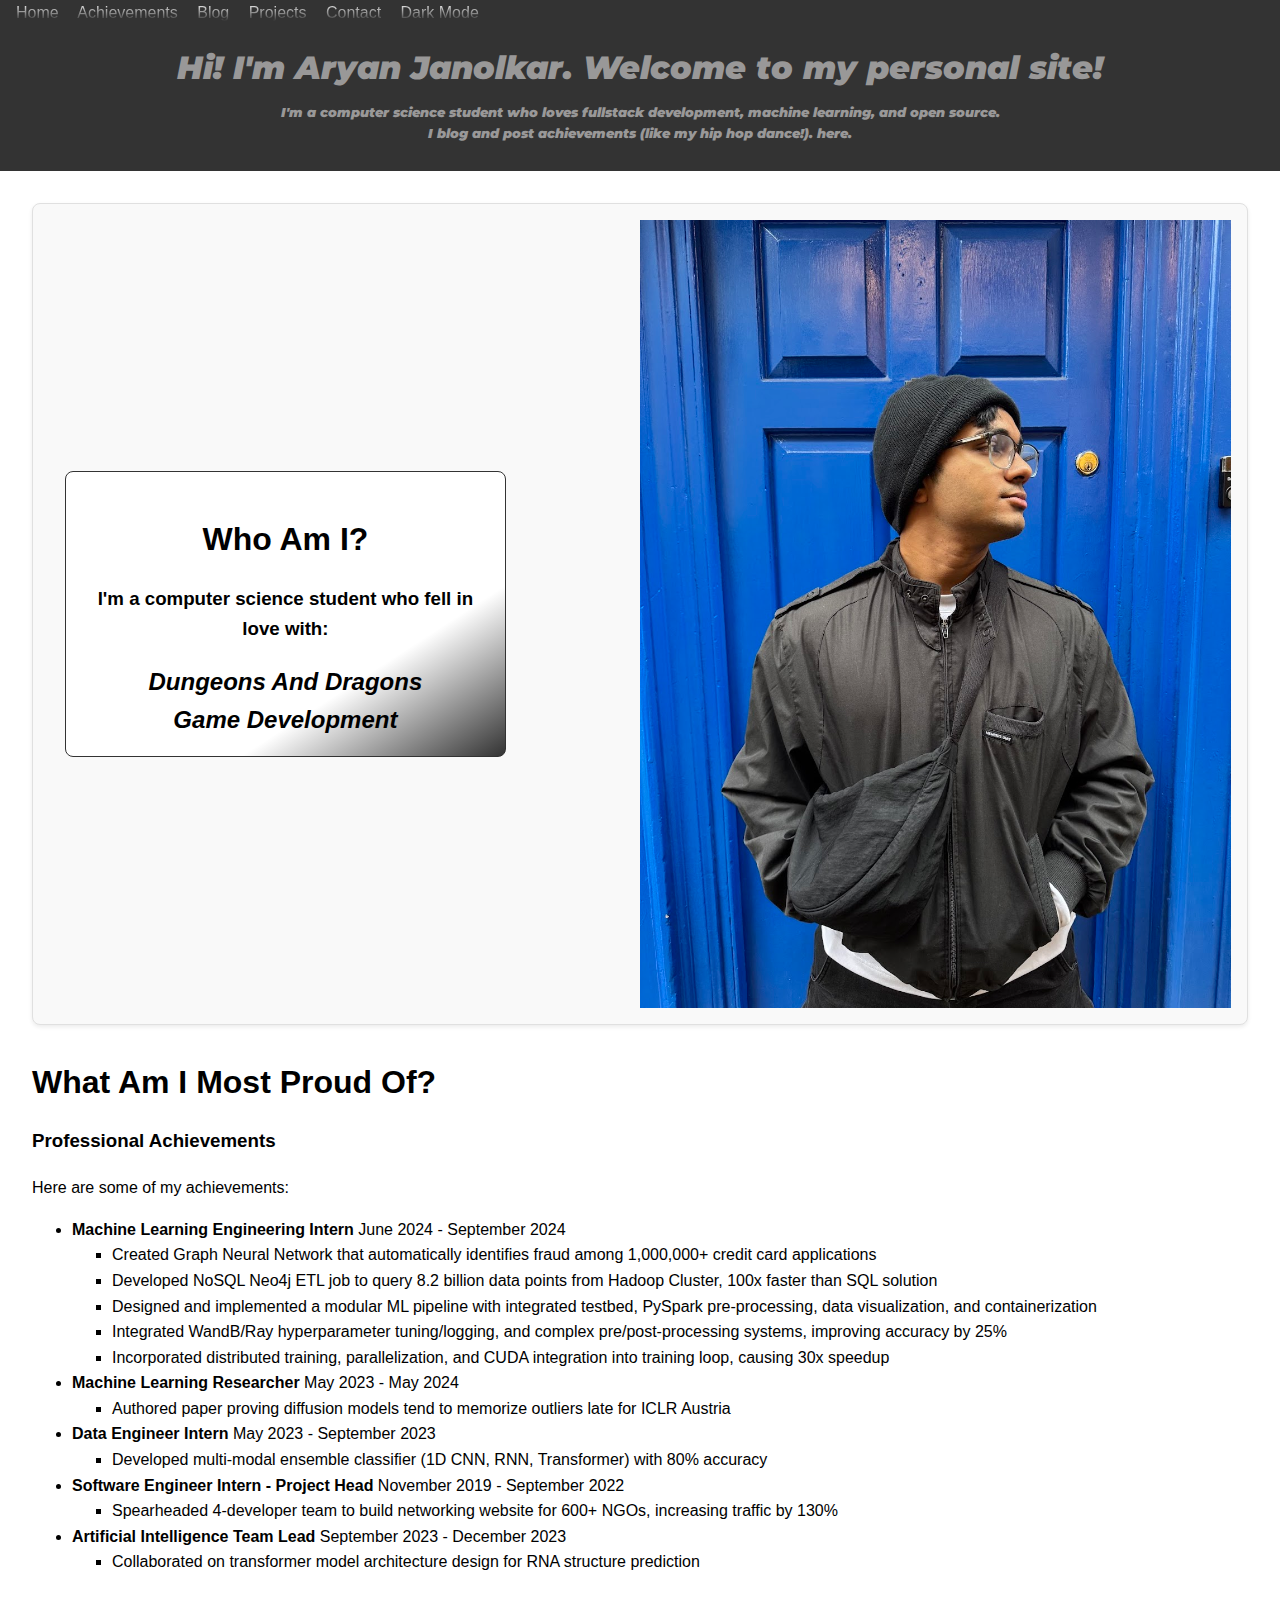
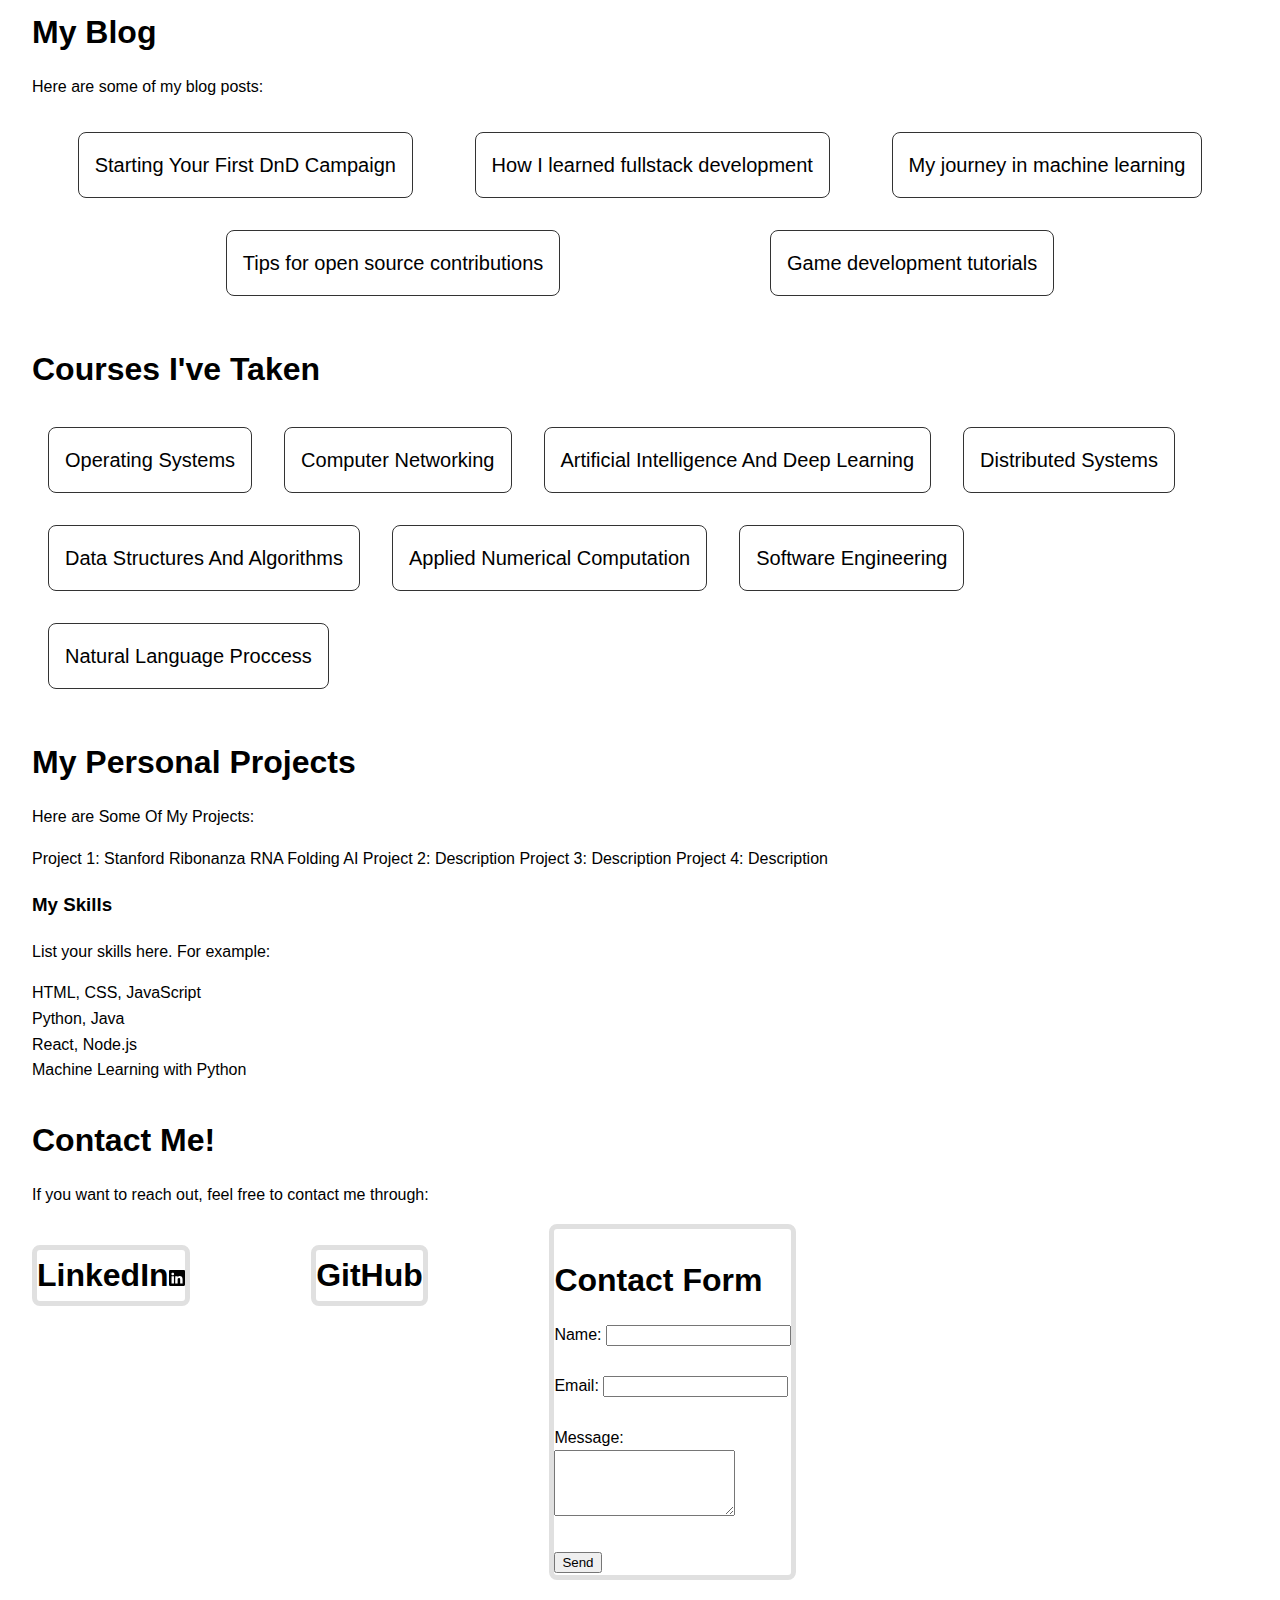
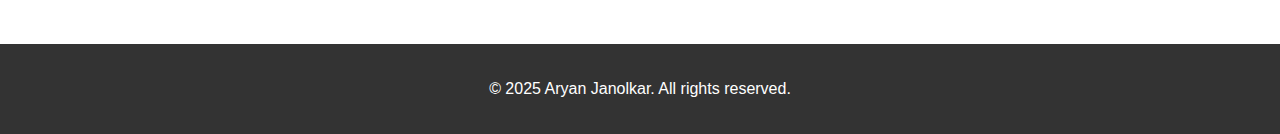
<file: index.html>
<!DOCTYPE html>
<html lang="en">
<head>
    <meta name="color-scheme" content="light only">
    <meta charset="UTF-8">
    <meta name="viewport" content="width=device-width, initial-scale=1.0">
    <meta name="description" content="Welcome to Aryan Janolkar's personal site. Here you can find my blog, achievements, and projects.">
    <title>Personal Site</title>
    <link rel="icon" type="image/x-icon" href="./images/favicon.ico">
    <link rel="preconnect" href="https://fonts.googleapis.com">
    <link rel="preconnect" href="https://fonts.gstatic.com" crossorigin>
    <link href="https://fonts.googleapis.com/css2?family=Montserrat:ital,wght@0,100..900;1,100..900&display=swap" rel="stylesheet">
    <link rel="stylesheet" href="styles.css">
    <script src="app.js"></script> <!-- JavaScript -->
</head>
<body>
<nav>
    <div>
        <span class="selectable"><a href="#about-block">Home</a></span>
        <span class="selectable"><a href="#achievements-block">Achievements</a></span>
        <span class="selectable"><a href="#blog-block">Blog</a></span>
        <span class="selectable"><a href="#projects-block">Projects</a></span>
        <span class="selectable"><a href="#contact-block">Contact</a></span>
        <span class="selectable" id="dark-mode-toggle">Dark Mode</span>
        </div>
</nav>
    <header>
        <h1 class="title-text">       
            Hi! I'm Aryan Janolkar. Welcome to my personal site!
        </h1>
        <h2 class="subtitle-text">
            I'm a computer science student who loves fullstack development, machine learning, and open source.<br>
            I blog and post achievements (like my hip hop dance!). here.
        </h2>
    </header>
    <main>
        <section id="about-block">
            <div>
                <h2 class="sub-heading">Who Am I?</h2>
                <h3>I'm a computer science student who fell in love with:</h3>
                <!-- <a href="index.html"><span class="selectable">Fullstack Development</span> </a>
                <a href="index.html"><span class="selectable">Machine Learning</span></a>
                <a href="index.html"><span class="selectable">Hip Hop Dance</span></a>
                <a href="index.html"><span class="selectable">Open Source</span></a> -->
                <a href="dnd.html"><span class="selectable"> Dungeons And Dragons </span></a>
                <a href="index.html"><span class="selectable">Game Development</span></a>
            </div>
               <img src="./aryan.jpg" alt="Aryan Janolkar" class="profile-pic">
        </section>
        <section id="achievements-block">
            <h2 class="sub-heading">What Am I Most Proud Of?</h2>
            <div class="achievements">
                <h3>Professional Achievements</h3>
                <p>Here are some of my achievements:</p>
                <ul>
                    <!-- Machine Learning Engineering Intern -->
                    <li>
                      <strong>Machine Learning Engineering Intern</strong>
                      <span>June 2024 - September 2024</span>
                      <ul>
                        <li>  Created Graph Neural Network that automatically identifies fraud among 1,000,000+ credit card applications</li>
                        <li>  Developed NoSQL Neo4j ETL job to query 8.2 billion data points from Hadoop Cluster, 100x faster than SQL solution</li>
                        <li>  Designed and implemented a modular ML pipeline with integrated testbed, PySpark pre-processing, data visualization, and containerization</li>
                        <li>  Integrated WandB/Ray hyperparameter tuning/logging, and complex pre/post-processing systems, improving accuracy by 25%</li>
                        <li>  Incorporated distributed training, parallelization, and CUDA integration into training loop, causing 30x speedup</li>
                      </ul>
                    </li>
                  
                    <!-- Machine Learning Researcher -->
                    <li>
                      <strong>Machine Learning Researcher</strong>
                      <span>May 2023 - May 2024</span>
                      <ul>
                        <li>Authored paper proving diffusion models tend to memorize outliers late for ICLR Austria</li>
                      </ul>
                    </li>
                  
                    <!-- Data Engineer Intern -->
                    <li>
                      <strong>Data Engineer Intern</strong>
                      <span>May 2023 - September 2023</span>
                      <ul>
                        <li>Developed multi-modal ensemble classifier (1D CNN, RNN, Transformer) with 80% accuracy</li>
                      </ul>
                    </li>
                  
                    <!-- Software Engineer Intern -->
                    <li>
                      <strong>Software Engineer Intern - Project Head</strong>
                      <span>November 2019 - September 2022</span>
                      <ul>
                        <li>Spearheaded 4-developer team to build networking website for 600+ NGOs, increasing traffic by 130%</li>
                      </ul>
                    </li>
                  
                    <!-- AI Team Lead -->
                    <li>
                      <strong>Artificial Intelligence Team Lead</strong>
                      <span>September 2023 - December 2023</span>
                      <ul>
                        <li>Collaborated on transformer model architecture design for RNA structure prediction</li>
                      </ul>
                    </li>
                  </ul>
                  
            </div>
        </section>
        <section id="blog-block">
            <h2 class="sub-heading">My Blog</h2>
            <p>Here are some of my blog posts:</p>       
            <div class="card-block vert">
                <a href="./dnd.html">
                    <div class="selectable">
                            Starting Your First DnD Campaign
                    </div>
                </a>
                    <div class="selectable">How I learned fullstack development</div>
                    <div class="selectable">My journey in machine learning</div>
                    <div class="selectable">Tips for open source contributions</div>
                    <div class="selectable">Game development tutorials</div>
            </div>
        </section>
        <section id="courses">
            <h2 class="sub-heading">Courses I've Taken</h2>
            <div class="card-block">
                <div class="selectable">Operating Systems
                    <div class="card-content">
                        <p>Course Description: This course covers the fundamentals of operating systems, including process management, memory management, and file systems.</p>
                    </div>
                </div>
                <div class="selectable">Computer Networking
                    <div class="card-content">
                        <p>Course Description: This course covers the principles of computer networking, including protocols, architectures, and security.</p>
                    </div>
                </div>
                <div class="selectable">Artificial Intelligence And Deep Learning
                    <div class="card-content">
                        <p>Course Description: This course covers the fundamentals of artificial intelligence and deep learning, including neural networks and natural language processing.</p>
                    </div>
                </div>
                <div class="selectable">Distributed Systems
                    <div class="card-content">
                        <p>Course Description: This course covers the principles of distributed systems, including consistency, fault tolerance, and scalability.</p>
                    </div>
                </div>
                <div class="selectable">Data Structures And Algorithms
                    <div class="card-content">
                        <p>Course Description: This course covers the fundamentals of data structures and algorithms, including arrays, linked lists, trees, and sorting algorithms.</p>
                    </div>
                </div>
                <div class="selectable">Applied Numerical Computation
                    <div class="card-content">
                        <p>Course Description: This course covers the principles of numerical computation, including numerical methods and optimization techniques.</p>
                    </div>
                </div>
                <div class="selectable">Software Engineering
                    <div class="card-content">
                        <p>Course Description: This course covers the principles of software engineering, including software development methodologies and project management.</p>
                    </div>
                </div>
                <div class="selectable">Natural Language Proccess
                    <div class="card-content">
                        <p>Course Description: This course covers the principles of natural language processing, including text analysis and sentiment analysis.</p>
                    </div>
                </div>

            </div>

        </section>
        <section id="projects-block">
            <h2 class="sub-heading">My Personal Projects</h2>
            <p>Here are Some Of My Projects:</p>
            <div class="projects">
                <span>Project 1:  Stanford Ribonanza RNA Folding AI</span>
                <span>Project 2: Description</span>
                <span>Project 3: Description</span>
                <span>Project 4: Description</span>
            </div>
            <div class="skills">
                <h3>My Skills</h3>
                <p>List your skills here. For example:</p>
                    <span>HTML, CSS, JavaScript</span>
                    <span>Python, Java</span>
                    <span>React, Node.js</span>
                    <span>Machine Learning with Python</span>
            </div>
        </section>

        <section id="contact-block">
            <h2 class="sub-heading">Contact Me!</h2>
            <p>If you want to reach out, feel free to contact me through:</p>
            <div class="contact-methods">
                <a href="https://www.linkedin.com/in/aryan-janolkar-99b152197/" ><h1 class="selectable">LinkedIn<svg xmlns="http://www.w3.org/2000/svg" width="16" height="16" fill="currentColor" class="bi bi-linkedin" viewBox="0 0 16 16">
                    <path d="M0 1.146C0 .513.526 0 1.175 0h13.65C15.474 0 16 .513 16 1.146v13.708c0 .633-.526 1.146-1.175 1.146H1.175C.526 16 0 15.487 0 14.854zm4.943 12.248V6.169H2.542v7.225zm-1.2-8.212c.837 0 1.358-.554 1.358-1.248-.015-.709-.52-1.248-1.342-1.248S2.4 3.226 2.4 3.934c0 .694.521 1.248 1.327 1.248zm4.908 8.212V9.359c0-.216.016-.432.08-.586.173-.431.568-.878 1.232-.878.869 0 1.216.662 1.216 1.634v3.865h2.401V9.25c0-2.22-1.184-3.252-2.764-3.252-1.274 0-1.845.7-2.165 1.193v.025h-.016l.016-.025V6.169h-2.4c.03.678 0 7.225 0 7.225z"/>
                  </svg></h1></a>
                
                <a href ="https://github.com/Ajzboss"><h1 class="selectable">GitHub</h1></a>
                <form id="contact-form">
                    <h2 class="sub-heading">Contact Form</h2>
                    <label for="name">Name:</label>
                    <input type="text" id="name" name="name" required /><br /><br />
                
                    <label for="email">Email:</label>
                    <input type="email" id="email" name="email" required /><br /><br />
                
                    <label for="message">Message:</label><br /> 
                    <textarea id="message" name="message" rows="4" required></textarea
                    ><br /><br />      
                    <button type="submit">Send</button>
                </form>
            </div>   
              </section>
        </section>
        
    </main>

    <footer>
        <p>&copy; 2025 Aryan Janolkar. All rights reserved.</p>
    </footer>
</body>
</html>
</file>
<file: styles.css>
/* General Styles */
:root {
    /* Light Mode */
    --background: #ffffff;
    --header-background: #333333;
    --nav-background: #333333;
    --header-text: #999898;
    --nav-text: #ffffff;
    --footer-background: #333333;
    --footer-text: #ffffff; /* Added for clarity */
    --table-background: #D3D3D3;
    --card-background: #f9f9f9;
    --visited-text:#666; 
  }
  /* Transition For any Links */
  .transition-in {
    opacity: 1;
    transform: translateY(0);
    transition: opacity 0.5s, transform 0.5s;
  }
    .transition-out {
        opacity: 0;
        transform: translateY(30px);
        pointer-events: none;
        transition: opacity 0.5s, transform 0.5s;
    }
  
  .dark-mode {
      /* Dark Mode */
      --background: #333;       /* Dark background */
      --text: #fff;           /* Light text */
      --header-background: #fff; /* Dark header */
      --header-text: #333;       /* Light text */
      --nav-background: #fff;    /* Dark nav */
      --nav-text: #333;          /* Light text */
      --footer-background: #fff; /* Dark footer */
      --footer-text: #333;       /* Light text */
      --table-background: #333;  /* Dark table */
      --visited-text:#666;
    }

  a{
    color: var(--text); 
    text-decoration: none;
    background-color: transparent; /* or a specific color */

  }
  
  body {
    font-family: Arial, sans-serif;
    margin: 0;
    padding: 0;
    line-height: 1.6;
    background: var(--background); 
    color: var(--text); 
    font-size: clamp(8px, 3vw, 16px);
    
  }
  
  
  header {
    background: var(--header-background); /* Added */
    color: var(--header-text);
    padding: 1rem 0;
    text-align: center;
  }

  header > * {
    font-family: "Montserrat", sans-serif;
    font-weight: 900;
    font-style: oblique;
  }
  
  header > h1.title-text {
    font-size: clamp(12px, 3vw, 32px);
  }
  header h2.subtitle-text {
    text-align: center;
    font-size: clamp(10px, 1vw, 15px);
  }

    header h1.title-text span {
        font-size: clamp(12px, 3vw, 32px);
        font-weight: 900;
        font-style: oblique;
        color: var(--header-text);
    }
  
  header h1 {
    margin: 0;
  }
  /* Nav Stuff */
  
  nav {
    position: sticky;
    padding-left: 1rem;
    top: 0;
    z-index: 100;
    background-color: var(--nav-background);
  }
  
  nav div {
    list-style: none;
    padding: 0;
    margin: 0;
}
    
  nav div span {
    color: var(--nav-text);
    text-decoration: none;
    background:linear-gradient(#eee, #333);
    -webkit-background-clip: text;
    -webkit-text-fill-color: transparent;
    margin-right: 15px;
    cursor: pointer;
  }

  .selectable {
    cursor: pointer;
}

  nav .selectable:hover {
    text-decoration:wavy;
    box-shadow: 0 0 4px var(--background); 
    transition: box-shadow 0.5s ease;
}
  nav .selectable:active {
    background: var(--background);
    transition: background-color 0.5s ease;
  }

  main .selectable:hover {
    text-decoration:wavy;
    box-shadow: 0 0 4px var(--header-background); 
    transition: box-shadow 0.5s ease;
}
  main .selectable:active {
    background: var(--header-background);
    transition: background-color 0.5s ease;
  }
  ul li:not(:has(ul)) {
    list-style-type: square;
  }

  /* Main Body */
  main {
    padding: 2rem;
  }
  
  section {
    margin-bottom: 2rem;
  }
  
    section h2.sub-heading {
        font-size: clamp(12px, 3vw, 32px);
        margin-bottom: 1rem;
    }

    #about-block {
        display: flex;
        flex-direction: row;
        align-items: center;
        justify-content:center;
        flex-wrap: wrap;        
        gap: 10%; 
        border : 2px solid var(--header-background); /* Adjust the border style as needed */
        padding: 1rem;
        border: 1px solid #e0e0e0;
        border-radius: 8px;
        box-shadow: 0 2px 4px rgba(0, 0, 0, 0.08);
        background: var(--card-background);
    }
    #about-block > div {
        flex: 1 1 300px; /* Flex-grow, flex-shrink, and base width */
        text-align: center;
        border: 1px solid var(--header-background);
        border-radius: 8px;
        background:linear-gradient(to bottom right,var(--background) 70%, var(--nav-background) 100%);  
        padding: 1rem;
        margin: 1rem;
    }
    #about-block > div span {
        display: block;
        font-size: clamp(12px, 3vw, 24px);
        font-weight: 700;
        font-style: oblique;   
    }
    #about-block > img.profile-pic {
        max-width: 50%; /* Prevents overflow */
        height: auto;    /* Maintains aspect ratio */
        justify-self: flex-end;
        align-self: flex-end;
    }


    .card-block {
        display: flex;
        flex-flow: row wrap;
        justify-content:flex-start;
        align-items: center;
    }
    .card-block.vert{
        display: flex;
        flex-flow: row wrap;
        justify-content:space-evenly;
        align-items: center;
        flex-basis: 50%;
        flex-grow: 1;
        flex-shrink: 1;
    }
    .card-block > div , .card-block > a > div  {
        border: 1px solid var(--header-background);
        border-radius: 8px;
        /* background:linear-gradient(to bottom right,var(--background) 70%, var(--nav-background) 100%);   */
        padding: 1rem;
        margin: 1rem;
        font-size: clamp(12px, 3vw, 20px);
    }
    .card-block > div >.card-content {
        /* opacity: 0; */
        max-height: 0;
        overflow: hidden;   
        max-width: 0;
        transition: max-height 2s,max-width 1s;
    }
    .card-block > div >.card-content.expanded {
        display: block;
        font-size: clamp(12px, 3vw, 24px);
        font-weight: 700;
        font-style: oblique;
        opacity: 1;
        max-height: fit-content; /* Arbitrary large value */
        max-width: 100%; /* Arbitrary large value */
        transition: max-height 2s,max-width 1s;
    }
    



    .skills > span{
        display: block;
    }
    /* Footer Stuff */
  footer {
    background-color: var(--footer-background);
    color: var(--footer-text); /* Changed to dedicated variable */
    text-align: center;
    padding: 1rem 0;
  }
  



/* Grid Table */
.schedule-table {  
    display: grid;  
    padding: 1rem;  
    grid-template-columns: 1fr 1fr 1fr 1fr; /* 4 columns */  
    grid-template-areas:  
      'sidebar name type desc'  
      'sidebar name type desc'  
      'sidebar name type desc';  
    gap: 10px;  
    border-collapse: collapse; /* Essential for table-like borders */
  }  
  .schedule-table > * {
    border: 5px solid var(--header-background); /* Adjust the border style as needed */
  }
  
  .sidebar {  
    grid-area: sidebar;  
    background-color: var(--table-background);
    text-align: center;  
    font-size: 1.5rem;
  }  
  .contact-methods{
    display: flex;
    flex-flow: row wrap;
    justify-content: flex-start;
    gap: 10%;

  }
  .contact-methods h1,form{
    max-width: fit-content;
    box-shadow: 0 0 4px var(--background); 
    border: 5px solid #e0e0e0;
    border-radius: 8px;
  }
  /* Remove the "type" column below 1000px */  
  @media (max-width: 1000px) {  
    .schedule-table >.sidebar {  
      display: none;  
    }
    .schedule-table {  
      grid-template-columns: 1fr 1fr 1fr; /* Now 3 columns */  
      grid-template-areas:  
        'name type desc'  
        'name type desc'  
        'name type desc';  
    }  
  }  
  a.visited-persistent{
    color: var(--visited-text);
  }
</file>
